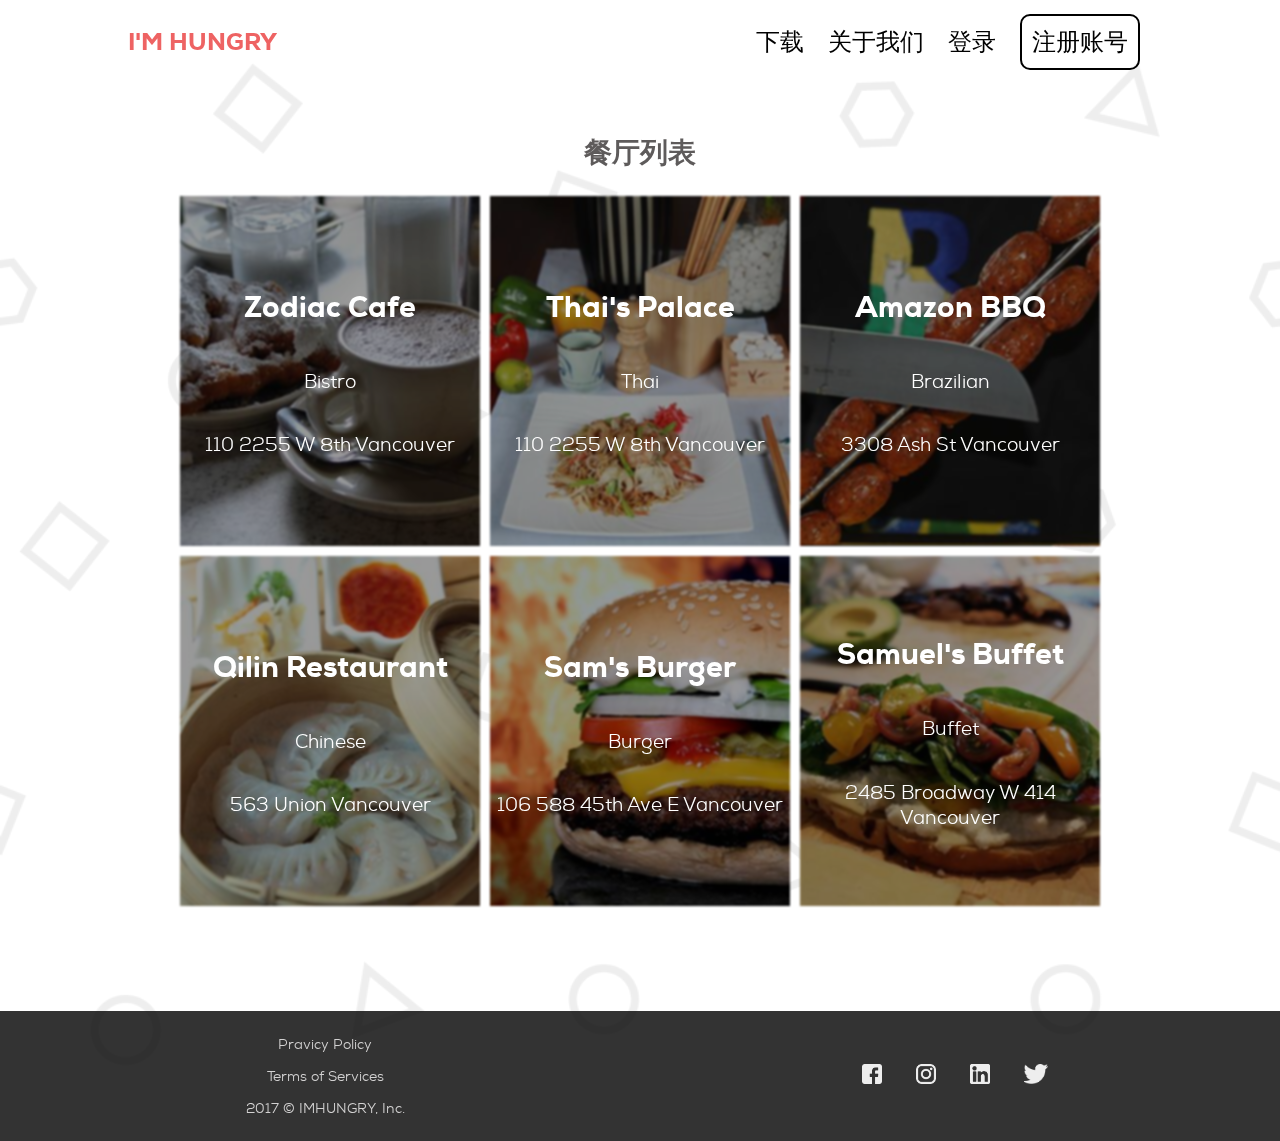
<file: index.html>
<!DOCTYPE html>
<html>
    <head>
        <meta charset="utf-8">
        <title>I'm hungry!</title>
        <link rel="stylesheet" type"text/css" href="css/style.css">
    </head>
    <body>
        <img class="bg-img" src="img/bg-img.png">
        <nav>
            <div class="logo"><a href="index.html">I'M HUNGRY</a></div>
            <ul>
                <li><a href="about.html#download">下载</a></li>
                <li><a href="about.html">关于我们</a></li>
                <li><a href="login.html">登录</a></li>
                <li><input type=button value="注册账号" class="register" onclick="window.location.href('#')"></li>
            </ul>
        </nav>
        <div class="rest-container">
            <h1>餐厅列表</h1>
            <div id="restList">

            </div>
        </div>
        <footer>
            <div>
                <p>Pravicy Policy</p>
                <p>Terms of Services</p>
                <p>2017 © IMHUNGRY, Inc.</p>    
            </div>
            <div>
                <img src="img/facebook.png">
                <img src="img/instagram.png">
                <img src="img/linkedin.png">
                <img src="img/twitter.png">
            </div>
        </footer>
        <script src="js/jquery-3.2.1.js" type="text/javascript"></script>
        <script src="js/script.js" type="text/javascript"></script>
    </body>
</html>
</file>
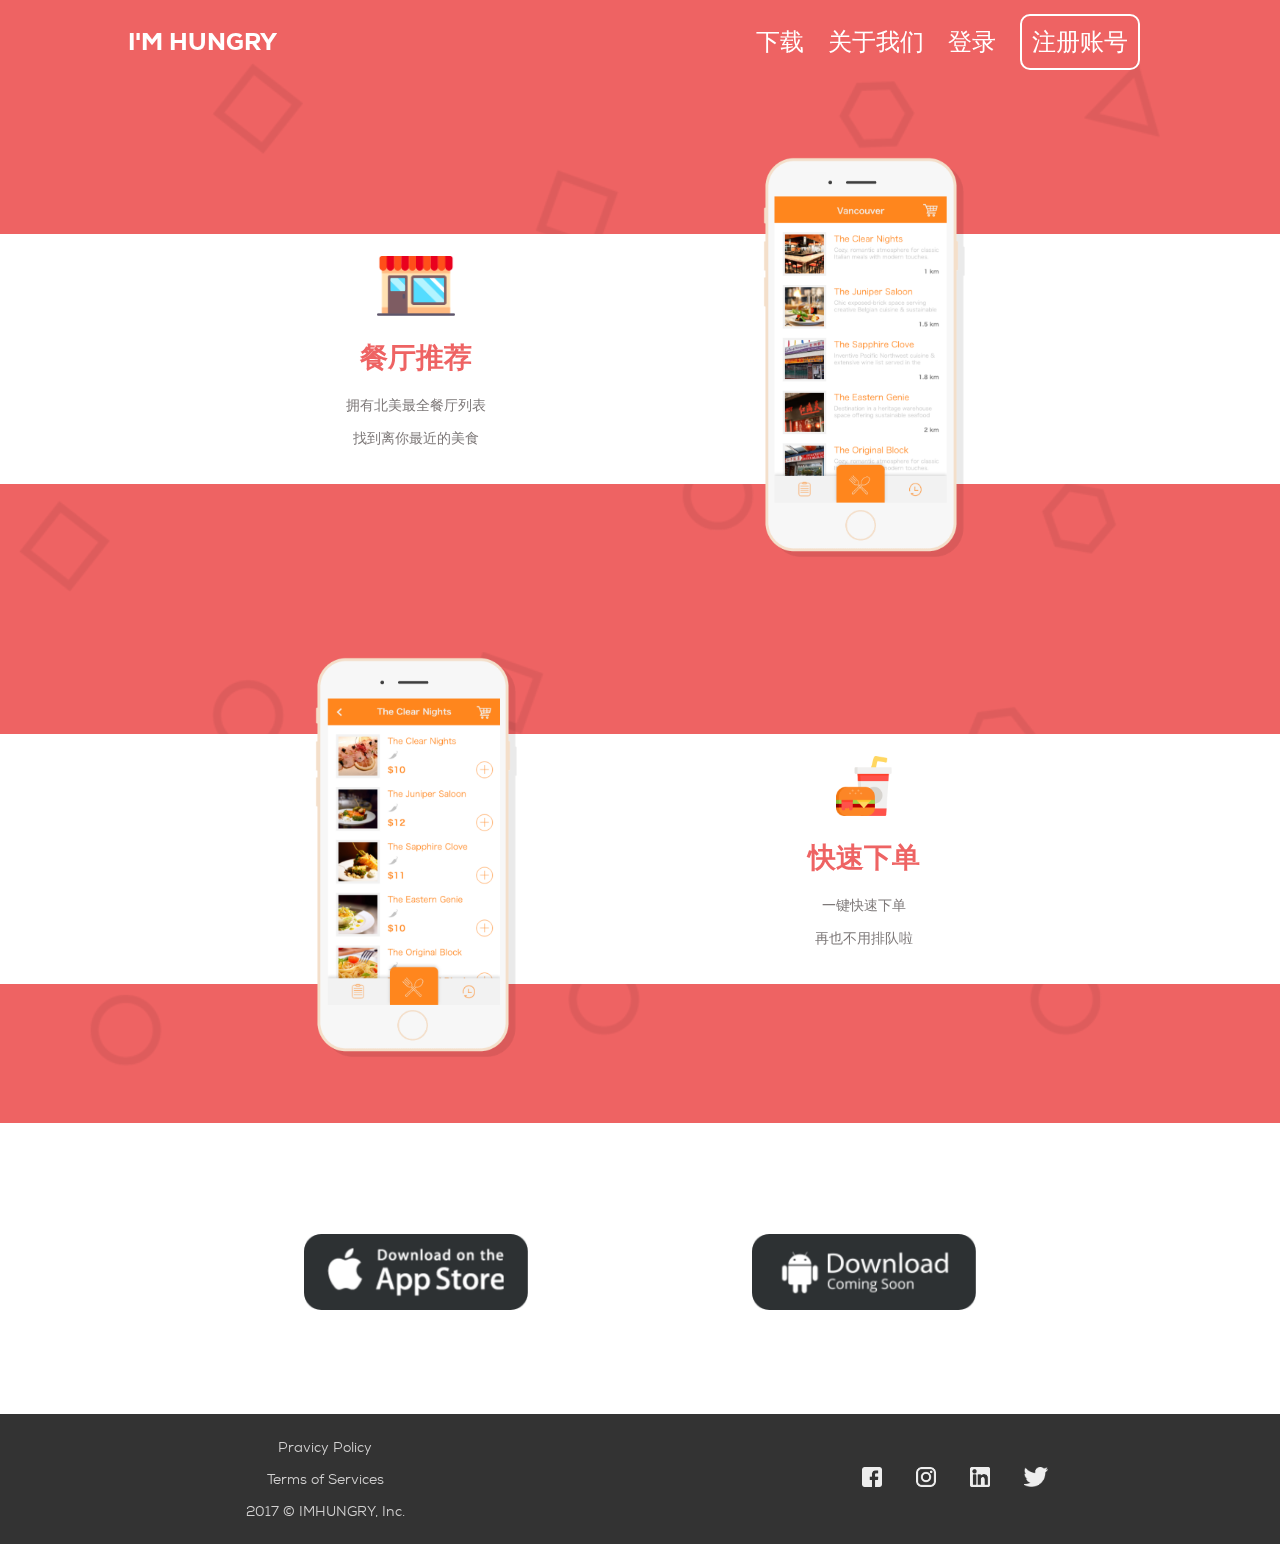
<file: about.html>
<!DOCTYPE html>
<html>
    <head>
        <meta charset="utf-8">
        <title>I'm hungry!</title>
        <link rel="stylesheet" type"text/css" href="css/style.css">
    </head>
    <body>
        <img class="bg-img" id="bg-img" src="img/bg-img.png">
        <nav>
            <div id="white-logo"><a href="index.html">I'M HUNGRY</a></div>
            <ul>
                <li><a href="#download" class="whitetext">下载</a></li>
                <li><a href="about.html" class="whitetext">关于我们</a></li>
                <li><a href="login.html" class="whitetext">登录</a></li>
                <li><input type=button value="注册账号" class="register whitetext whiteborder" onclick="window.location.href('#')"></li>
            </ul>
        </nav>
        <div class="container">
            <div class="row">
                <div class="left center">
                    <img src="img/icon-1.png" class="icon">
                    <h1>餐厅推荐</h1>
                    <p>拥有北美最全餐厅列表</p>
                    <p>找到离你最近的美食</p>
                </div>
                <div class="right center">
                    <img src="img/ui-1.png" class="ui">
                </div>
            </div>
            <div class="row">
                <div class="right center">
                    <img src="img/icon-2.png" class="icon">
                    <h1>快速下单</h1>
                    <p>一键快速下单</p>
                    <p>再也不用排队啦</p>
                </div>
                <div class="left center">
                    <img src="img/ui-2.png" class="ui">
                </div>
            </div>
            <div class="download">
                <a name="download"></a>
                <div class="right center">
                    <img src="img/android.png" class="android">
                </div>
                <div class="left center">
                    <img src="img/apple.png" class="apple">
                </div>
            </div>
        </div>
        <footer>
            <div>
                <p>Pravicy Policy</p>
                <p>Terms of Services</p>
                <p>2017 © IMHUNGRY, Inc.</p>    
            </div>
            <div>
                <img src="img/facebook.png">
                <img src="img/instagram.png">
                <img src="img/linkedin.png">
                <img src="img/twitter.png">
            </div>
        </footer>
    </body>
</html>
</file>
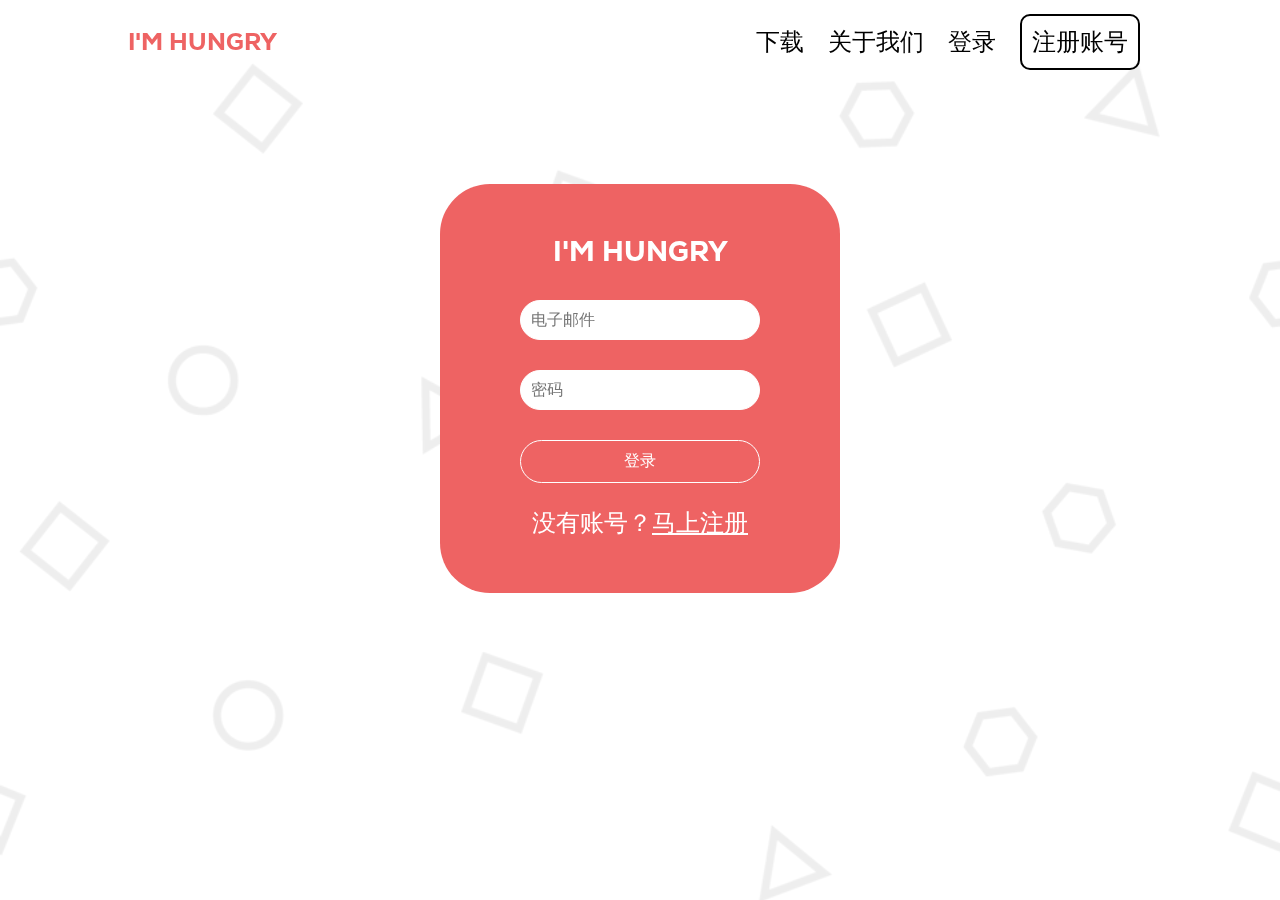
<file: login.html>
<!DOCTYPE html>
<html>
    <head>
        <meta charset="utf-8">
        <title>I'm hungry!</title>
        <link rel="stylesheet" type"text/css" href="css/style.css">
    </head>
    <body>
        <img class="bg-img" src="img/bg-img.png">
        <nav>
            <div class="logo"><a href="index.html">I'M HUNGRY</a></div>
            <ul>
                <li><a href="about.html#download">下载</a></li>
                <li><a href="about.html">关于我们</a></li>
                <li><a href="login.html">登录</a></li>
                <li><input type=button value="注册账号" class="register" onclick="window.location.href('#')"></li>
            </ul>
        </nav>
        <div class="login">
            <form action="#" method="POST">
                <h1>I'M HUNGRY</h1>
                <input type="email" name="email" placeholder="电子邮件" required>
                <input type="password" name="password" placeholder="密码" required>
                <input type="button" class="btn" value="登录">
                <p>没有账号？<a href="#">马上注册</a></p>
            </form>
        </div>
    </body>
</html>
</file>
<file: css/style.css>
@font-face{
    font-family: 'Nexa';
    src: url(../fonts/Nexa_Book-webfont.woff2);
    font-weight: normal;
}

@font-face{
    font-family: 'Nexa';
    src: url('../fonts/Nexa_Heavy-webfont.woff2');
    font-weight: 800;
}

body{
    font-family: 'Nexa', Helvetica, Arial, sans-serif;
    font-size: 14px;
    margin: 0px;
}

input{
    outline: none;
}

nav, .login, .rest-container{
    max-width: 80%;
    margin-left: auto;
    margin-right: auto;
}

nav .logo, #white-logo{
    display: inline-block;
    font-weight: 800;
    font-size: 1.5rem;
    vertical-align: middle;
}

nav ul{
    display: inline-block;
    width: 80%;
    vertical-align: middle;
    text-align: right;
}

nav ul li{
    display: inline-block;
    margin-left: 20px;
    font-size: 1.5rem;
    font-weight: 400;
}

nav ul li a{
    text-decoration: none;
    color: black;
}

footer{
    background-color: rgba(0, 0, 0, 0.8);
    padding: 10px;
    color: #D3D2D2;
    display: flex;
    align-items: center;
}

.logo a{
    text-decoration: none;    
    color: #EE6363;
}

.register{
    font-size: 1.5rem;
    color: black;
    border-radius: 10px;
    background-color: transparent;
    border: 2px solid black;
    padding-left: 10px;
    padding-right: 10px;
    padding-top: 10px;
    padding-bottom: 10px;
    transition: background-color, color 0.5s linear;
}

.register:hover{
    background-color: #EE6363;
    color: white;
}

.login form{
    margin-left: auto;
    margin-right: auto;
    margin-top: 100px;
    max-width: 400px;
    padding-top: 30px;
    padding-bottom: 30px;
    background-color: #EE6363;
    border-radius: 50px;
}

.login form h1{
    font-weight: 800;
    text-align: center;
    display: block;
    color: white;
}

.btn{
    background-color: #EE6363;
    transition: background-color, color 0.5s linear;
    color: white;
}

.login form input{
    display: block;
    margin-top: 30px;
    font-size: 1rem;
    padding: 10px;
    width: 60%;
    margin-left: auto;
    margin-right: auto;
    box-sizing: border-box;
    border-radius: 30px;
    border: 1px solid white;
}

.login form p, .login form p a{
    font-size: 1.5rem;
    text-align: center;
    color: white;
}

.bg-img{
    width: 100%;
    position: fixed;
    z-index: -1;
}


.btn:hover{
    background-color: white;
    color: #EE6363;
}

.whitetext{
    color: white;
}

.whiteborder{
    border: 2px solid white;
    transition: background-color 0.5s linear;
}

.whiteborder:hover{
    background-color: white;
    color: #EE6363;
}

.left{
    width: 35%;
    order: 1;
}

.right{
    width: 35%;
    order: 2;
}

.ui{
    max-height: 400px;
    height: auto;
    width: auto;    
}

.center{
    text-align: center;
}

.row, .download{
    display: flex;
    flex-wrap: nowrap;
    align-items: center;
    justify-content: center; 
}

.row{
    background: white;
    margin-bottom: 250px;
    height: 250px;  
}

.download{
   
    margin-bottom: 100px;
}

.icon{
    max-height: 60px;
    height: auto;
    width: auto
}

.apple, .android{
    max-width: 50%;
}

.container{
    margin-top: 150px;
}

.container h1{
    color: #EE6363;
}

.container p{
    color: rgb(126, 121, 121);
}

/*
.row, .row div{
    border: 2px solid black;
}
*/

footer div{
    width: 50%;
    text-align: center;
    /*
    border: 2px solid black;
    */
}

footer div img{
    max-height: 20px;
    height: auto;
    width: auto;
    margin: 15px;
}

.rest-container h1{
    margin-top: 50px;
    text-align: center;
    color: #5E5B5B;
}

#restList{
    display: flex;
    align-items: center;
    justify-content: center;
    color: white;
    text-align: center;
    flex-wrap: wrap;
    margin-bottom: 100px;
}

#white-logo a{
    color: white;
    text-decoration: none;
}

#bg-img{
    background-color: #EE6363;
}

#add-form{
    width: 30%;
    margin-left: auto;
    margin-right: auto;
}

#add-form input, #add-form label, #submit-btn{
    display: block;
    text-align: center;
    font-size: 18px;
    width: 100%;
    margin-top: 15px;
    
}

#add-form input, #submit-btn{
    border-radius: 10px;
    border: 2px solid black;
    height: 50px;
}

#submit-btn{
    margin-top: 30px;
    background-color: #43b3ff;
}
</file>
